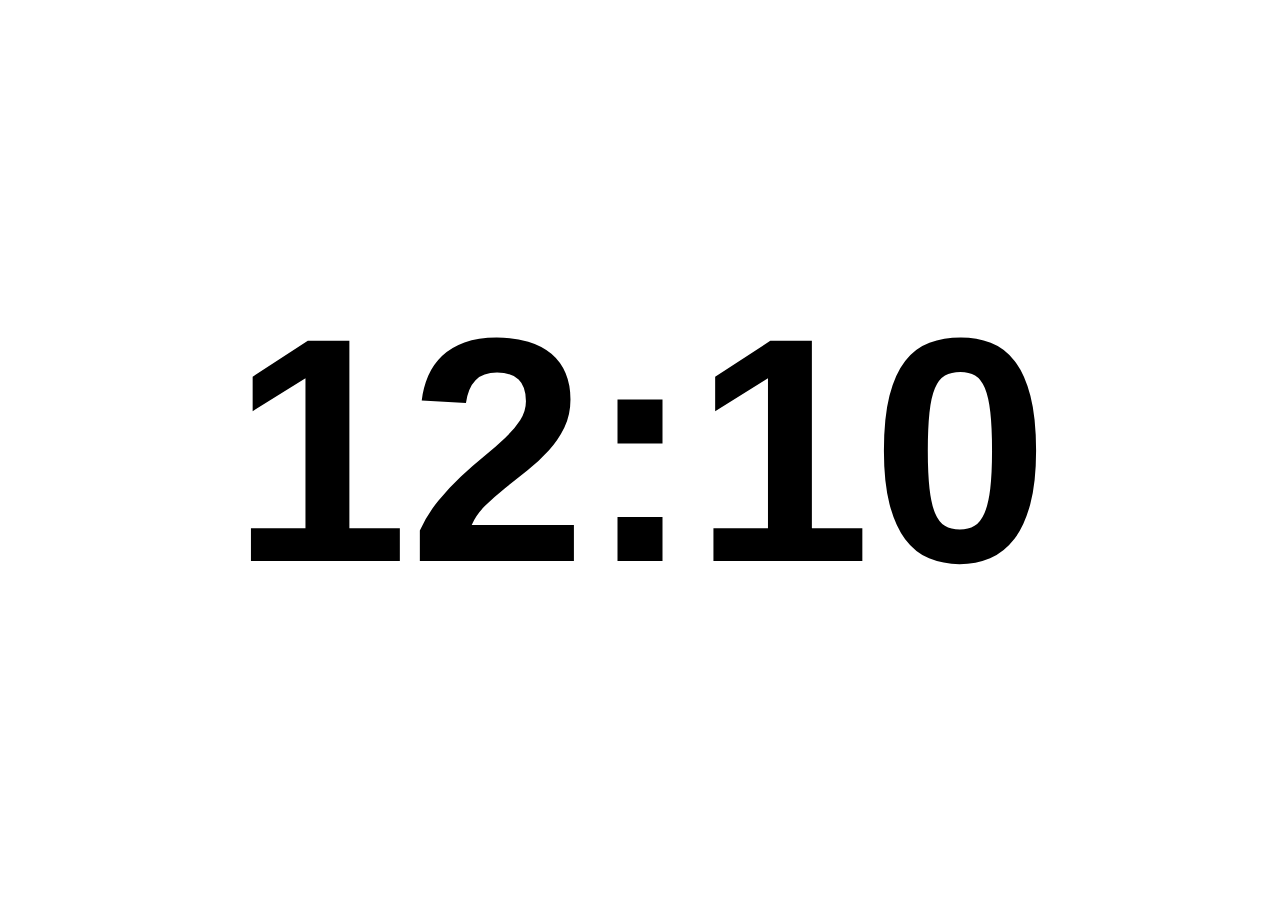
<file: events/oc2026/timetable.html>
<!DOCTYPE html>
<html lang="ja">

<head>
    <meta charset="UTF-8">
    <meta name="viewport" content="width=device-width, initial-scale=1.0">
    <title>OC タイムテーブル</title>
    <meta name="robots" content="noindex">
    <style>
        * {
            margin: 0;
            padding: 0;
            box-sizing: border-box;
        }

        body {
            height: 100%;
            min-height: 100svh;
            display: flex;
            justify-content: center;
            align-items: center;
            font-family: sans-serif;
        }

        #time {
            font-size: calc(100vw / 4);
            font-weight: bold;
        }
    </style>
</head>

<body>
    <p id="time">
        12:00
    </p>

    <script>
        const timetable = [
            ["12", "10"],
            ["12", "40"],
            ["13", "10"],
            ["13", "40"],
            ["14", "10"],
            ["14", "40"],
            ["15", "10"],
            ["15", "30"]
        ];

        function pad(n) { return n.toString().padStart(2, '0'); }

        function findNextTime(h, m) {
            for (const [th, tm] of timetable) {
                const ih = parseInt(th, 10);
                const im = parseInt(tm, 10);
                if (ih > h || (ih === h && im > m)) return [ih, im];
            }
            // if none left today, return first of next day
            const [fh, fm] = timetable[0];
            return [parseInt(fh, 10), parseInt(fm, 10)];
        }

        function update() {
            const now = new Date();
            const h = now.getHours();
            const m = now.getMinutes();
            const [nh, nm] = findNextTime(h, m);
            document.getElementById('time').textContent = pad(nh) + ":" + pad(nm);
        }

        // initial update and refresh every 15 seconds
        update();
        setInterval(update, 15* 1000);

        // reload the page every hour to ensure the timetable is up to date
        setInterval(() => location.reload(), 60 * 60 * 1000);

        // fullscreen
        document.addEventListener('click', () => {
            if (!document.fullscreenElement) {
                document.documentElement.requestFullscreen();
            }
        });
    </script>
</body>

</html>
</file>
